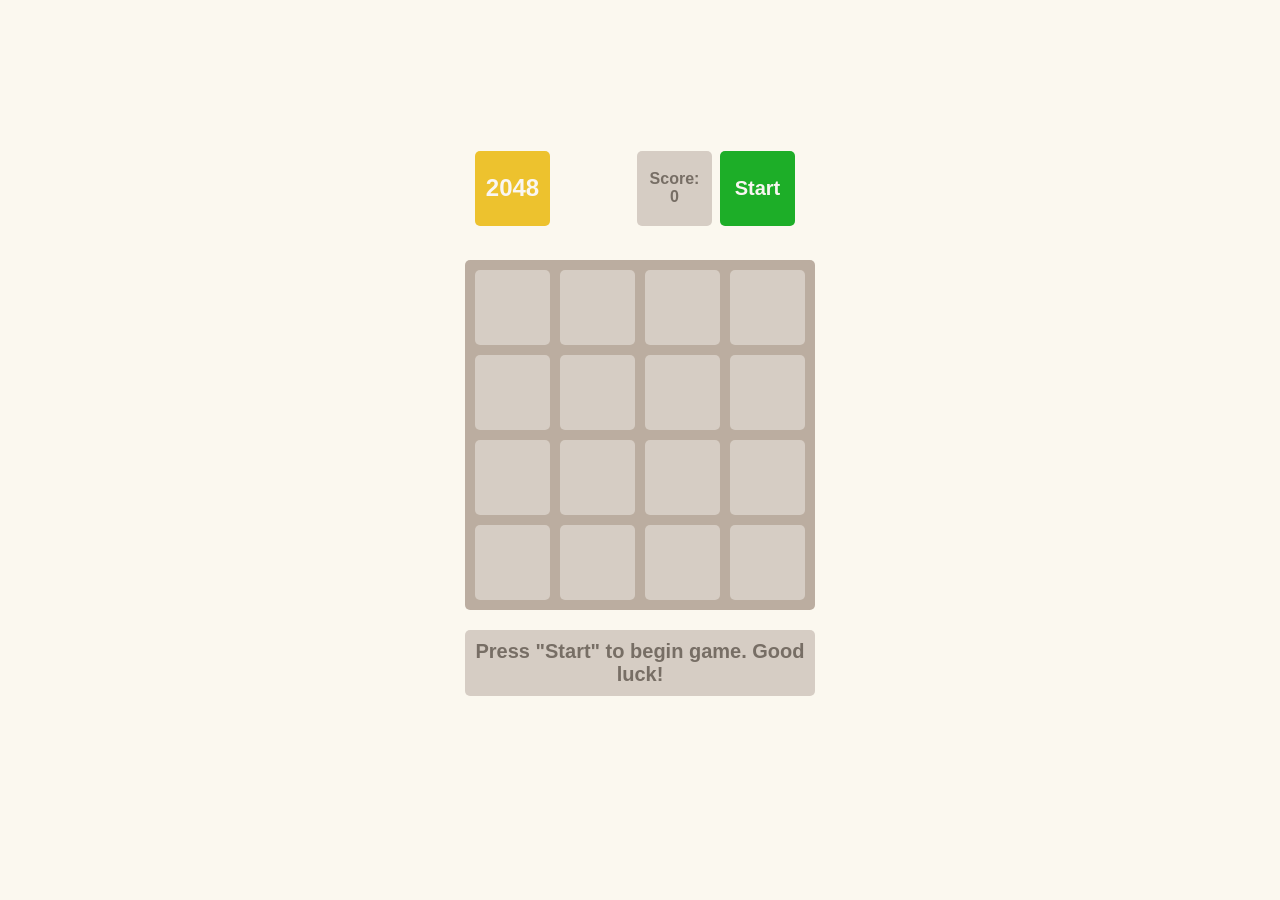
<file: index.html>
<!doctype html><html lang="en"><head><meta charset="utf-8"><meta name="viewport" content="width=device-width, initial-scale=1.0"><title>2048</title><link rel="stylesheet" href="index.eb6709c9.css"></head><body> <div class="container"> <div class="game-header"> <h1>2048</h1> <div class="controls"> <p class="info"> Score: <span class="game-score">0</span> </p> <button class="button start">Start</button> <button class="button restart">Restart</button> </div> </div> <table class="game-field"> <tbody> <tr class="field-row"> <td class="field-cell"></td> <td class="field-cell"></td> <td class="field-cell"></td> <td class="field-cell"></td> </tr> <tr class="field-row"> <td class="field-cell"></td> <td class="field-cell"></td> <td class="field-cell"></td> <td class="field-cell"></td> </tr> <tr class="field-row"> <td class="field-cell"></td> <td class="field-cell"></td> <td class="field-cell"></td> <td class="field-cell"></td> </tr> <tr class="field-row"> <td class="field-cell"></td> <td class="field-cell"></td> <td class="field-cell"></td> <td class="field-cell"></td> </tr> </tbody> </table> <div class="message-container"> <p class="hidden message message-lose">You lose! Restart the game?</p> <p class="hidden message message-win">Winner! Congrats! You did it!</p> <p class="message message-start"> Press "Start" to begin game. Good luck! </p> </div> </div> <script type="module" src="index.e1a15741.js"></script><script src="index.1b7d3dc7.js" nomodule defer></script> </body></html>
</file>
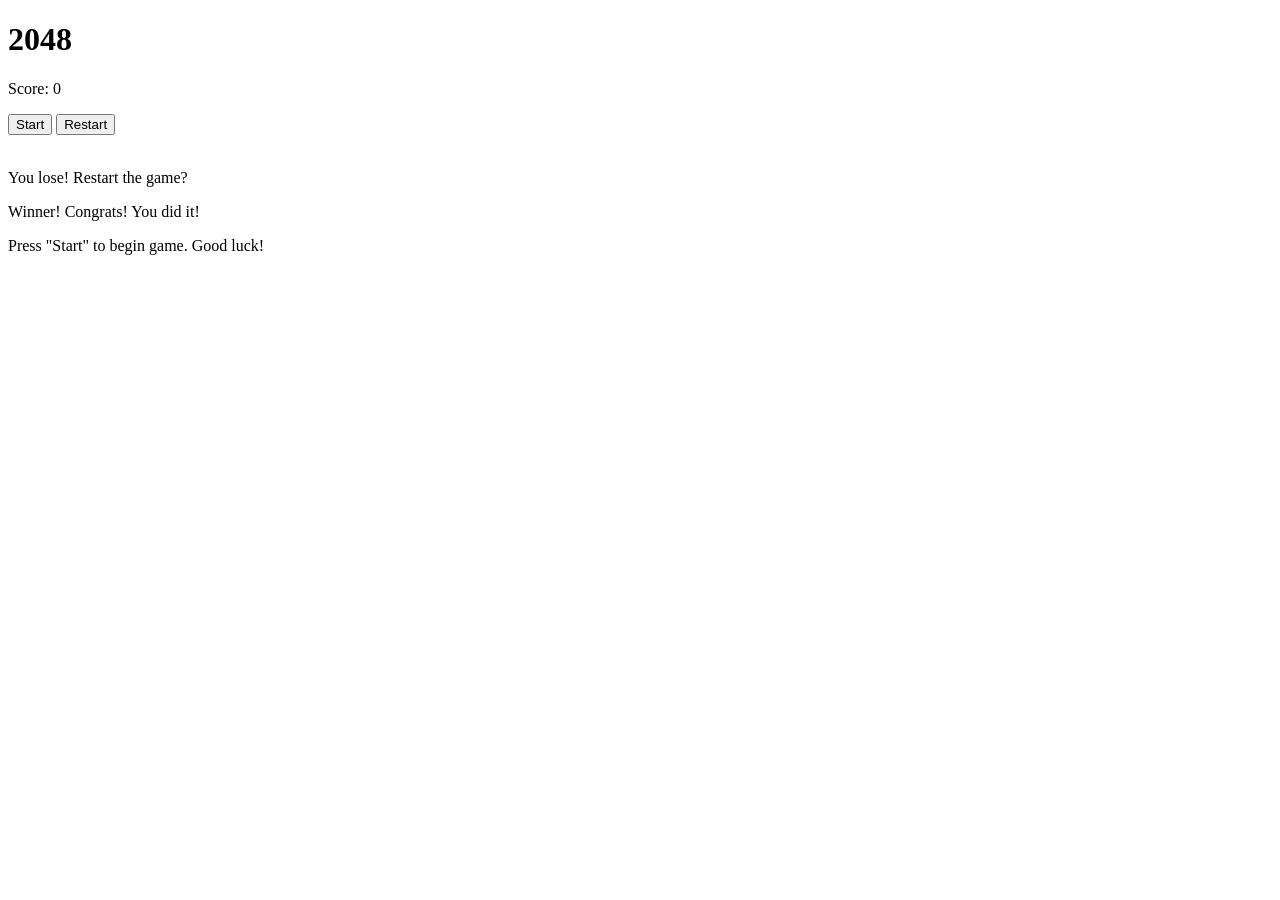
<file: src/index.html>
<!doctype html>
<html lang="en">
  <head>
    <meta charset="UTF-8" />
    <meta
      name="viewport"
      content="width=device-width, initial-scale=1.0"
    />
    <title>2048</title>
    <link
      rel="stylesheet"
      href="./styles/main.scss"
    />
  </head>
  <body>
    <div class="container">
      <div class="game-header">
        <h1>2048</h1>
        <div class="controls">
          <p class="info">
            Score:
            <span class="game-score">0</span>
          </p>
          <button class="button start">Start</button>
          <button class="button restart">Restart</button>
        </div>
      </div>

      <table class="game-field">
        <tbody>
          <tr class="field-row">
            <td class="field-cell"></td>
            <td class="field-cell"></td>
            <td class="field-cell"></td>
            <td class="field-cell"></td>
          </tr>

          <tr class="field-row">
            <td class="field-cell"></td>
            <td class="field-cell"></td>
            <td class="field-cell"></td>
            <td class="field-cell"></td>
          </tr>

          <tr class="field-row">
            <td class="field-cell"></td>
            <td class="field-cell"></td>
            <td class="field-cell"></td>
            <td class="field-cell"></td>
          </tr>

          <tr class="field-row">
            <td class="field-cell"></td>
            <td class="field-cell"></td>
            <td class="field-cell"></td>
            <td class="field-cell"></td>
          </tr>
        </tbody>
      </table>

      <div class="message-container">
        <p class="message message-lose hidden">You lose! Restart the game?</p>
        <p class="message message-win hidden">Winner! Congrats! You did it!</p>
        <p class="message message-start">
          Press "Start" to begin game. Good luck!
        </p>
      </div>
    </div>
    <script
      type="module"
      src="scripts/main.js"
    ></script>
  </body>
</html>
</file>
<file: index.eb6709c9.css>
body{background:#fbf8ef;-ms-flex-pack:center;justify-content:center;-ms-flex-align:center;align-items:center;min-height:100vh;margin:0;font-family:sans-serif;font-size:24px;font-weight:900;display:-ms-flexbox;display:flex}.field-cell{color:#776e65;box-sizing:border-box;text-align:center;vertical-align:center;-webkit-user-select:none;-ms-user-select:none;user-select:none;background:#d6cdc4;border-radius:5px;width:75px;height:75px}.field-cell--2{background:#eee4da}.field-cell--4{background:#ede0c8}.field-cell--8{color:#f9f6f2;background:#f2b179}.field-cell--16{color:#f9f6f2;background:#f59563}.field-cell--32{color:#f9f6f2;background:#f67c5f}.field-cell--64{color:#f9f6f2;background:#f65e3b}.field-cell--128{color:#f9f6f2;background:#edcf72}.field-cell--256{color:#f9f6f2;background:#edcc61}.field-cell--512{color:#f9f6f2;background:#edc850}.field-cell--1024{color:#f9f6f2;background:#edc53f}.field-cell--2048{color:#f9f6f2;background:#edc22e}.game-field{border-spacing:10px;background:#bbada0;border-radius:5px}.game-header{box-sizing:border-box;-ms-flex-pack:justify;justify-content:space-between;width:100%;margin-bottom:24px;padding:10px;display:-ms-flexbox;display:flex}h1{color:#f9f6f2;box-sizing:border-box;background:#edc22e;border-radius:5px;-ms-flex-pack:center;justify-content:center;-ms-flex-align:center;align-items:center;width:75px;height:75px;margin:0;font-size:24px;display:-ms-flexbox;display:flex}.info{color:#776e65;box-sizing:border-box;background:#d6cdc4;border-radius:5px;-ms-flex-direction:column;flex-direction:column;-ms-flex-pack:center;justify-content:center;-ms-flex-align:center;align-items:center;width:75px;height:75px;margin:0 8px 0 0;font-size:16px;display:-ms-flexbox;display:flex}.controls{display:-ms-flexbox;display:flex}.button{cursor:pointer;color:#f9f6f2;border:none;border-radius:5px;width:75px;height:75px;font-family:sans-serif;font-size:16px;font-weight:700;transition:background .25s}.start{background:#1dae28;margin-right:10px;font-size:20px}.start:hover{background:#179921}.restart{background:#f1b2b2}.restart:hover{background:#f87474}.message{box-sizing:border-box;color:#776e65;text-align:center;background:#d6cdc4;border-radius:5px;width:100%;padding:10px;font-size:20px}.hidden{display:none}.container{-ms-flex-direction:column;flex-direction:column;-ms-flex-align:center;align-items:center;width:350px;display:-ms-flexbox;display:flex}.message-win{color:#f9f6f2;background:#edc22e}.message-container{width:100%;height:150px}
/*# sourceMappingURL=index.eb6709c9.css.map */
</file>
